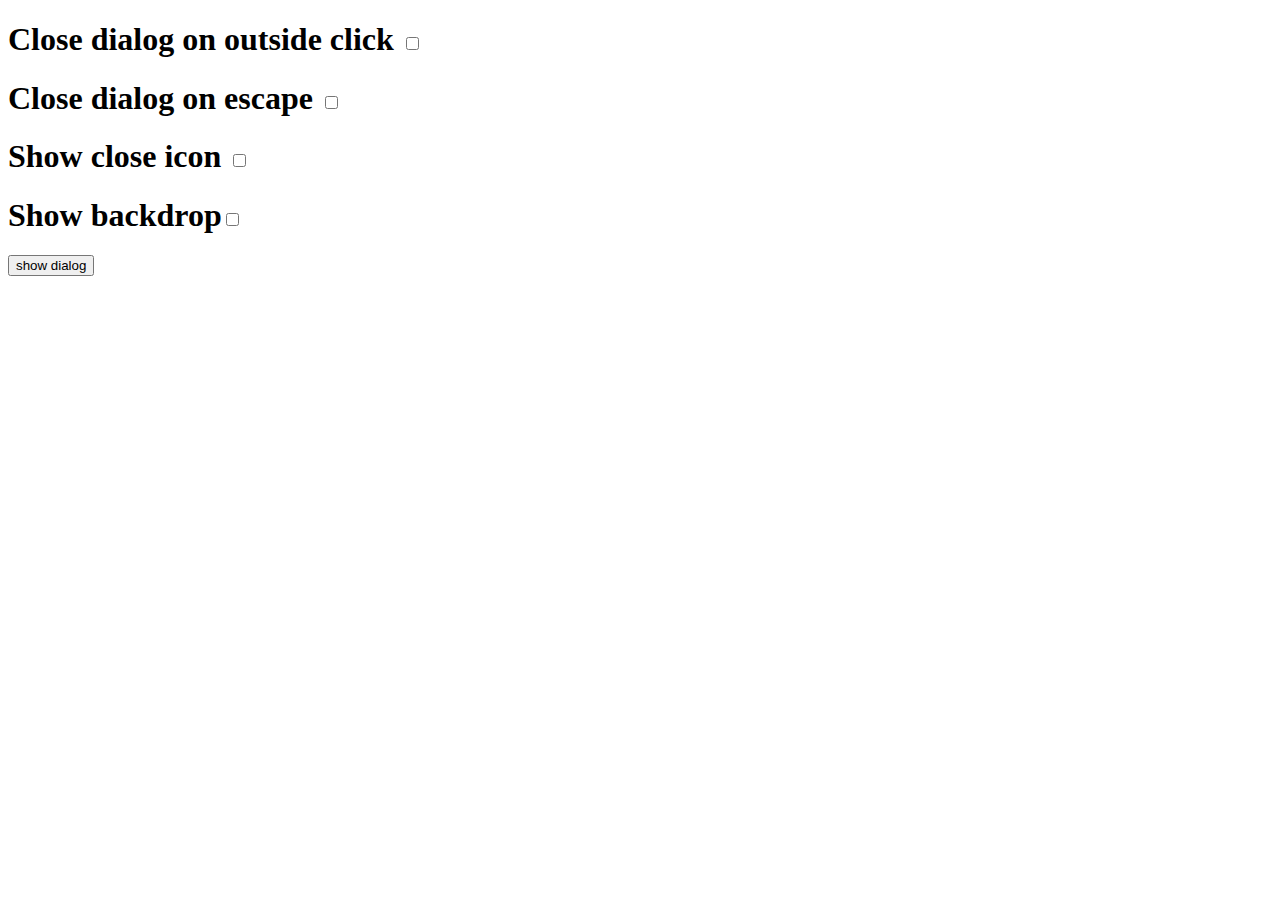
<file: pop up/index.html>
<!DOCTYPE html>
<html lang="en">
<head>
    <meta charset="UTF-8">
    <meta name="viewport" content="width=device-width, initial-scale=1.0">
    <link rel="stylesheet" href="./index.css">
    <link rel="stylesheet" href="./index.js">
    <title>Document</title>
</head>
<body>
    
<h1>Close dialog on outside click <input type="checkbox" id="closeOnOutside"> </h1>
<h1>Close dialog on escape <input type="checkbox" id="closeOnEscape"></h1>
<h1>Show close icon <input type="checkbox" id="showCloseIcon"></h1>
<h1>Show backdrop<input type="checkbox" id="showBackdrop"></h1>

<button id="showDialog">show dialog</button>

<div id="backdrop" class="backdrop"></div>

<div id="dialog-box">
<div class="dialog-heading">
    <h1>Modal Heading</h1>
    <h2 id="closeIcon">x</h2>
</div>
<div class="dialog-content">
    <p>This is modal content. You can put any content here. This has a groovy backdrop!
    You can also close this modal by clicking outside of it or pressing the escape key</p>
</div>
<div class="dialog-btn">
    <button id="closeBtn">close</button>
</div>
</div>

<script src="./index.js"></script>

</body>
</html>
</file>
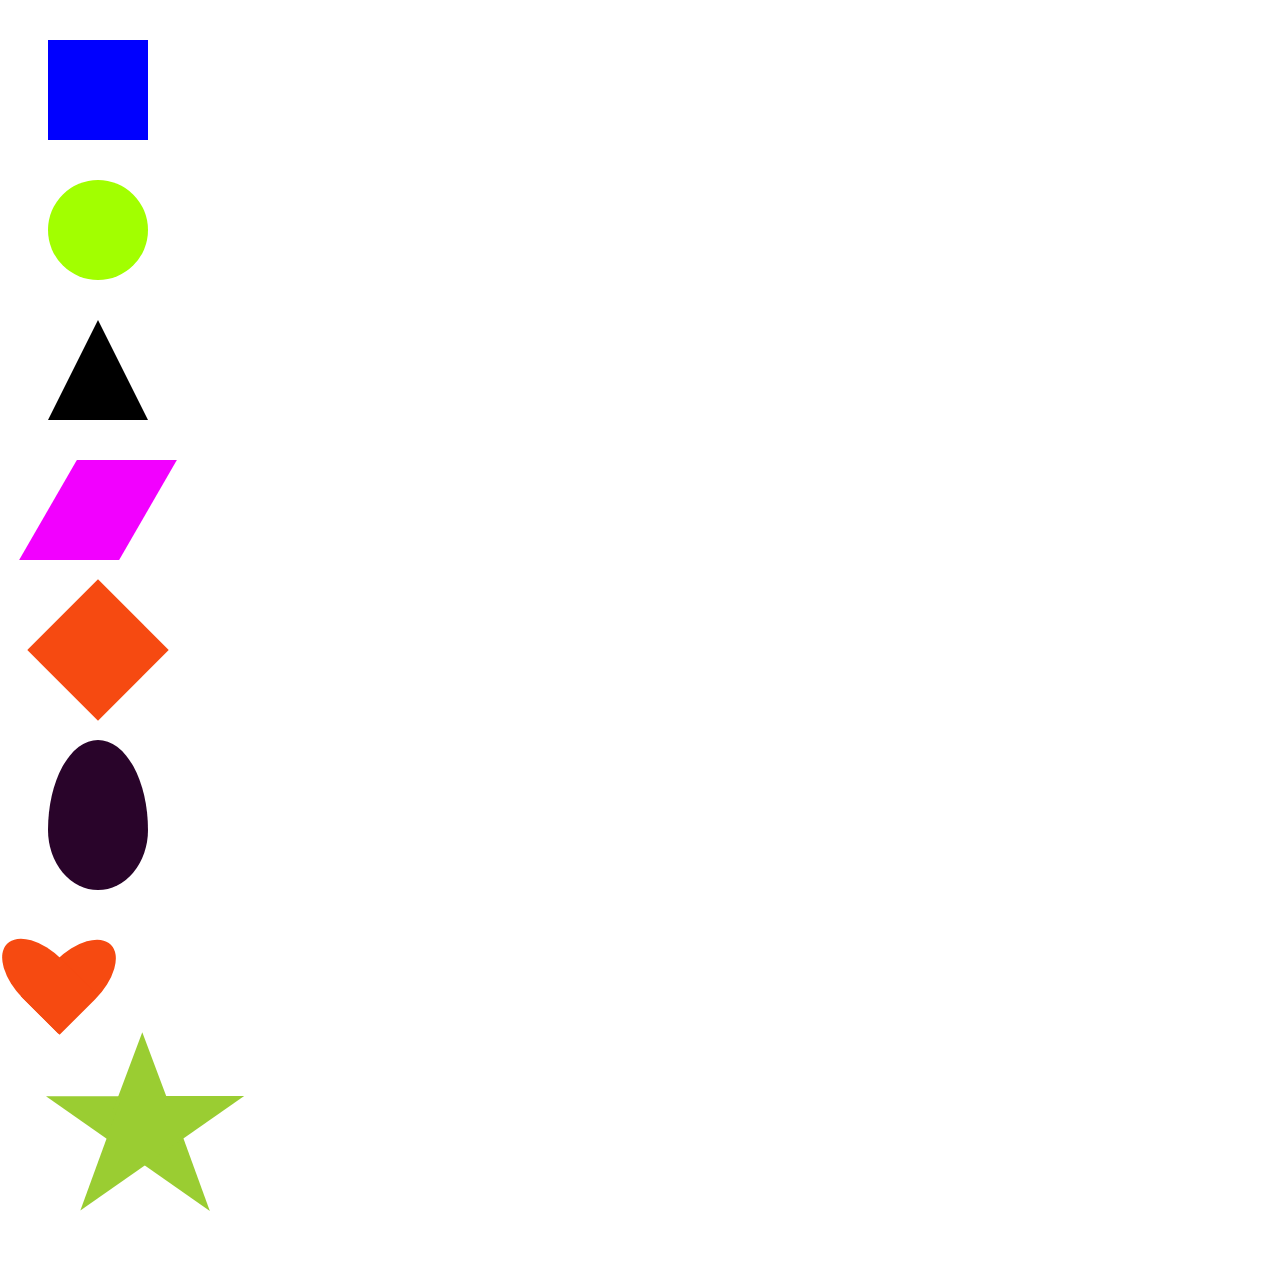
<file: shapes/index.html>
<!DOCTYPE html>
<html lang="en">
<head>
    <meta charset="UTF-8">
    <meta name="viewport" content="width=device-width, initial-scale=1.0">
    <title>Shapes</title>
   <link rel="stylesheet" href="./index.css">
</head>
<body>


    <div>
     <div class="square margin">
     </div>
     <div class="circle margin"></div>
     <div class="triangle margin"></div>
     <div class="parralelogram margin"></div>
     <div class="diamond margin"></div>
     <div class="egg margin"></div>
     <div class="heart1 margin"></div>
     <div class="heart2 margin"></div>
     <div class="star margin"></div>
    </div>
    
</body>
</html>
</file>
<file: pop up/index.css>
:root {
  /* opacity: 0.5; */
  --backdrop-opacity: 0.5;
}
#dialog-box {
  border: 1px solid black;
  width: 60%;
  display: none;
  position: relative;
  left: 250px;
  z-index: 1999;
}
.dialog-heading {
  display: flex;
  justify-content: space-between;
  padding: 0 10px;
}
#closeIcon {
  cursor: pointer;
  padding: 5px;
  border: 1px solid black;
  display: none;
}

.dialog-content {
  display: flex;
  justify-content: center;
  align-items: center;
  padding: 0 10px;
}
.dialog-btn {
  display: flex;
  justify-content: end;
  align-items: end;
  margin: 10px;
}
.dialog-btn button {
  padding: 5px 10px;
  font-size: large;
}
#dialog-box.active {
  display: block;
}

#backdrop {
  display: none;
  position: fixed;
  top: 0;
  left: 0;
  width: 100%;
  height: 100%;
  background-color: rgba(0, 0, 0, var(--backdrop-opacity));
  z-index: 998;
}
#backdrop.active {
  display: block;
}
</file>
<file: shapes/index.css>
.margin {
  margin: 40px;
}
.square {
  width: 100px;
  height: 100px;
  background-color: blue;
}

.circle {
  width: 100px;
  height: 100px;
  background-color: rgb(162, 255, 0);
  border-radius: 50%;
}
.triangle {
  width: 0;
  height: 0;
  border-bottom: 100px solid black;
  border-right: 50px solid transparent;
  border-left: 50px solid transparent;
}
.parralelogram {
  width: 100px;
  height: 100px;
  background-color: rgb(242, 0, 255);
  transform: skewx(-30deg);
}

.diamond {
  width: 100px;
  height: 100px;
  background-color: rgb(246, 74, 17);
  transform: rotate(45deg);
}
.egg {
  width: 100px;
  height: 150px;
  background-color: rgb(41, 4, 42);
  border-radius: 1px solid black;
  border-radius: 50% 50% 50% 50% / 60% 60% 40% 40%;
}
.heart1 {
  width: 55px;
  height: 100px;
  background-color: rgb(246, 74, 17);
  border-radius: 50% 50% 0 0;
  transform: rotate(45deg);
  position: relative;
}
.heart2 {
  width: 55px;
  height: 100px;
  background-color: rgb(246, 74, 17);
  border-radius: 50% 50% 0 0;
  transform: rotate(-45deg);
  position: absolute;
  bottom: -169px;
  left: -25px;
}

.star {
  position: relative;
  display: block;
  width: 0;
  height: 0;
  margin-top: 60px;
  color: red;
  border-right: 100px solid transparent;
  border-bottom: 70px solid yellowgreen;
  border-left: 100px solid transparent;
  transform: rotate(35deg);
}
.star:before {
  position: absolute;
  top: -45px;
  left: -65px;
  display: block;
  width: 0;
  height: 0;
  border-right: 30px solid transparent;
  border-bottom: 80px solid yellowgreen;
  border-left: 30px solid transparent;
  transform: rotate(-35deg);
  content: "";
}

.star:after {
  position: absolute;
  top: 3px;
  left: -105px;
  display: block;
  width: 0px;
  height: 0px;
  color: yellowgreen;
  border-right: 100px solid transparent;
  border-bottom: 70px solid yellowgreen;
  border-left: 100px solid transparent;
  transform: rotate(-70deg);
  content: "";
}
</file>
